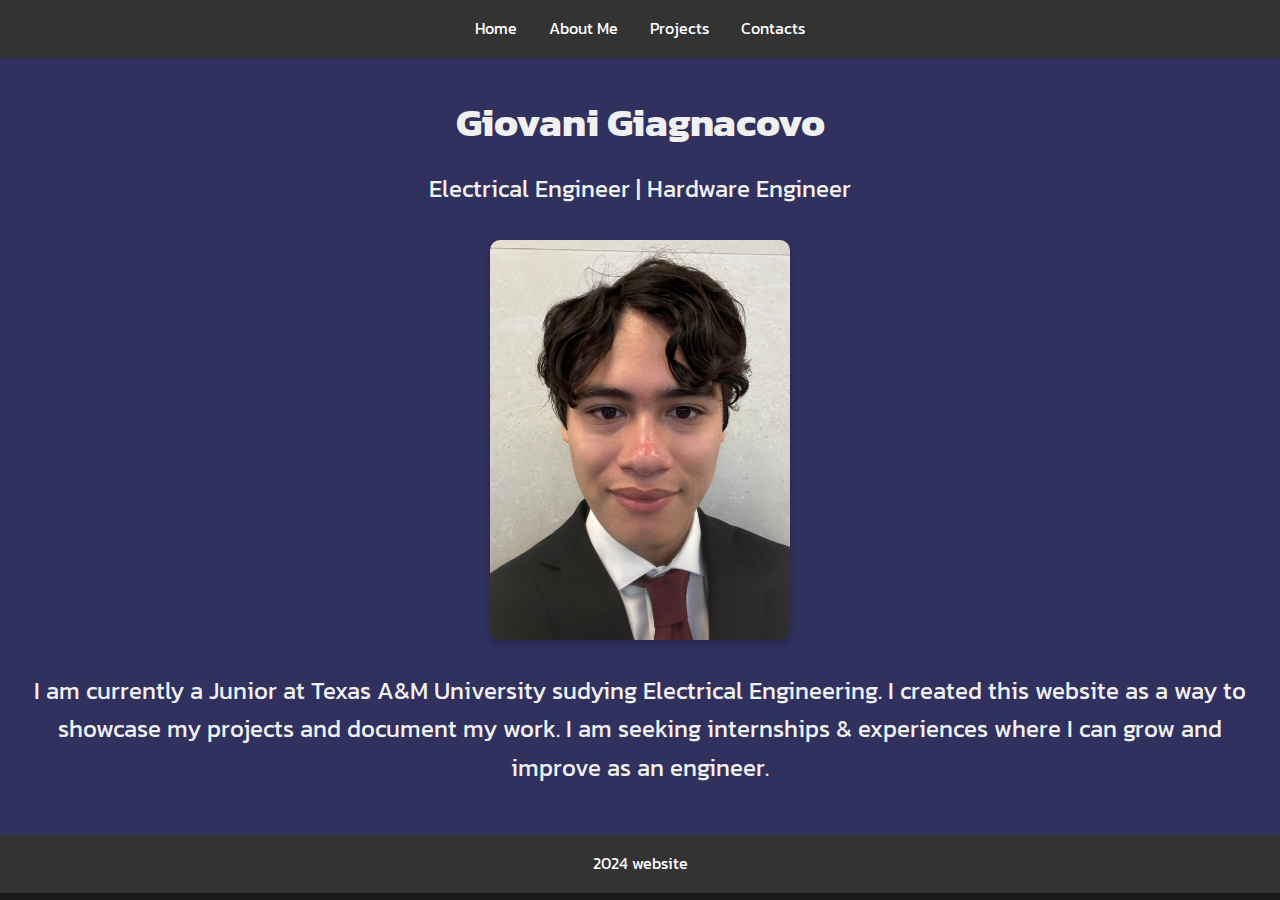
<file: index.html>
<html lang="en">

<head>
    <meta charset="UTF-8">
    <meta name="viewport"
    content="width=device-width, initial-scale=1.0">

    <title> Giovani Giagnacovo </title>

    <link rel="stylesheet" href="index.css">

    <link rel="preconnect" href="https://fonts.googleapis.com">
<link rel="preconnect" href="https://fonts.gstatic.com" crossorigin>
<link href="https://fonts.googleapis.com/css2?family=Kanit:ital,wght@0,100;0,200;0,300;0,400;0,500;0,600;0,700;0,800;0,900;1,100;1,200;1,300;1,400;1,500;1,600;1,700;1,800;1,900&family=Roboto:ital,wght@0,100;0,300;0,400;0,500;0,700;0,900;1,100;1,300;1,400;1,500;1,700;1,900&display=swap" rel="stylesheet">
</head>

<body>
    <header>
        <nav>
            <ul>
                <li>
                    <a href="index.html">Home</a>
                </li>
                <li>
                    <a href="aboutme.html">About Me</a>
                </li>
                <li>
                    <a href="projects.html">Projects</a>
                </li>
                <li>
                    <a href="contacts.html">Contacts</a>
                </li>
            </ul>
        </nav>
    </header>

    <main>
        <section class="hero">
            <h1>
                Giovani Giagnacovo
            </h1>

        <p>
            Electrical Engineer | Hardware Engineer 
        </p>
        <div class="centered-image">
            <img src="images/Me.jpg" alt="Centered Image">
        </div>
        <p>
            I am currently a Junior at Texas A&M University sudying Electrical Engineering. I created this website as a way to showcase my projects and document my work. I am seeking internships & experiences where I can grow and improve as an engineer.
        </p>
        </section>
    </main>

    <footer>
        <p> 2024 website </p>
    </footer>
</body>

</html>
</file>
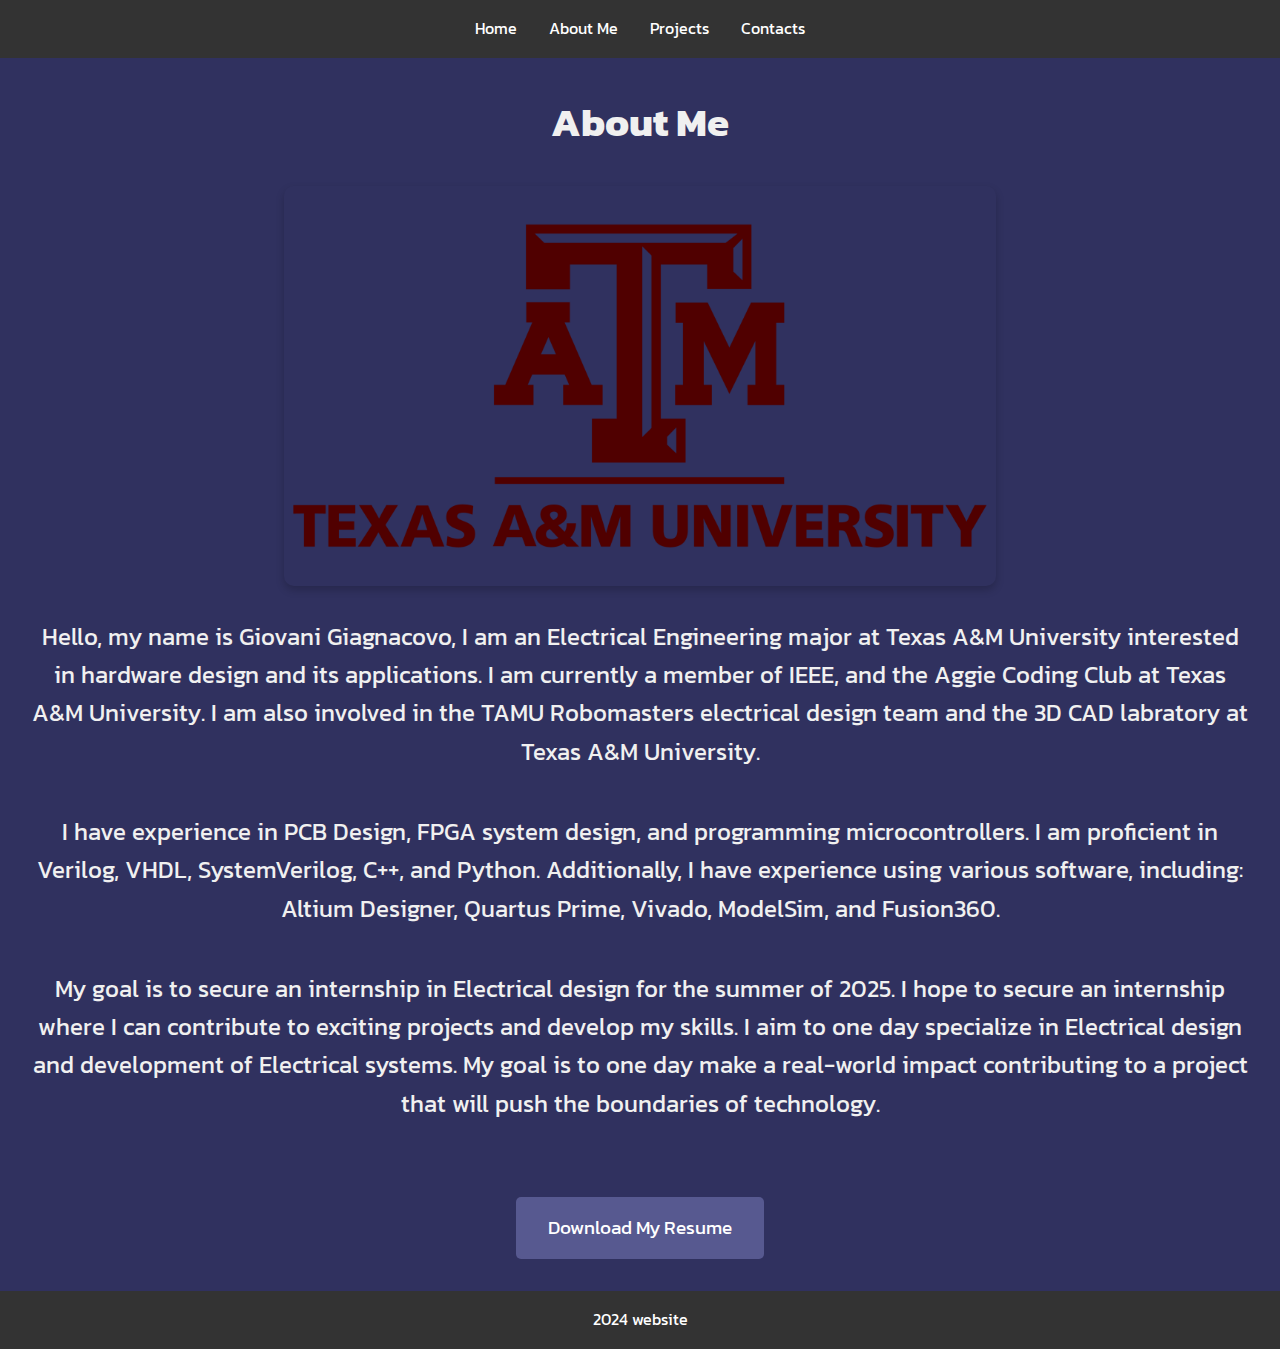
<file: aboutme.html>
<!DOCTYPE html>
<html lang="en">

<head>
    <meta charset="UTF-8">
    <meta name="viewport" content="width=device-width, initial-scale=1.0">
    <title>Giovani Giagnacovo</title>
    <link rel="stylesheet" href="index.css">
    <link rel="preconnect" href="https://fonts.googleapis.com">
    <link rel="preconnect" href="https://fonts.gstatic.com" crossorigin>
    <link href="https://fonts.googleapis.com/css2?family=Kanit:ital,wght@0,100;0,200;0,300;0,400;0,500;0,600;0,700;0,800;0,900&family=Roboto:ital,wght@0,100;0,300;0,400;0,500;0,700;0,900;1,100;1,300;1,400;1,500;1,700;1,900&display=swap" rel="stylesheet">
</head>

<body>
    <header>
        <nav>
            <ul>
                <li><a href="index.html">Home</a></li>
                <li><a href="aboutme.html">About Me</a></li>
                <li><a href="projects.html">Projects</a></li>
                <li><a href="contacts.html">Contacts</a></li>
            </ul>
        </nav>
    </header>

    <main>
        <section class="hero">
            <h1>About Me</h1>
            <div class="centered-image">
                <img src="images/tamu.png" alt="Centered Image">
            </div>
            <p>Hello, my name is Giovani Giagnacovo, I am an Electrical Engineering major at Texas A&M University interested in hardware design and its applications. I am currently a member of IEEE, and the Aggie Coding Club at Texas A&M University. I am also involved in the TAMU Robomasters electrical design team and the 3D CAD labratory at Texas A&M University.</p>
            <br>
            <p>I have experience in PCB Design, FPGA system design, and programming microcontrollers. I am proficient in Verilog, VHDL, SystemVerilog, C++, and Python. Additionally, I have experience using various software, including: Altium Designer, Quartus Prime, Vivado, ModelSim, and Fusion360.</p>
            <br>
            <p>My goal is to secure an internship in Electrical design for the summer of 2025. I hope to secure an internship where I can contribute to exciting projects and develop my skills. I aim to one day specialize in Electrical design and development of Electrical systems. My goal is to one day make a real-world impact contributing to a project that will push the boundaries of technology.</p>
            <br>

            <div class="resume-button-container">
                <a href="Giovani Giagnacovo Resume.pdf" download="Giovani_Giagnacovo_Resume" class="resume-button">Download My Resume</a>
            </div>
        </section>
    </main>

    <footer>
        <p>2024 website</p>
    </footer>
</body>

</html>
</file>
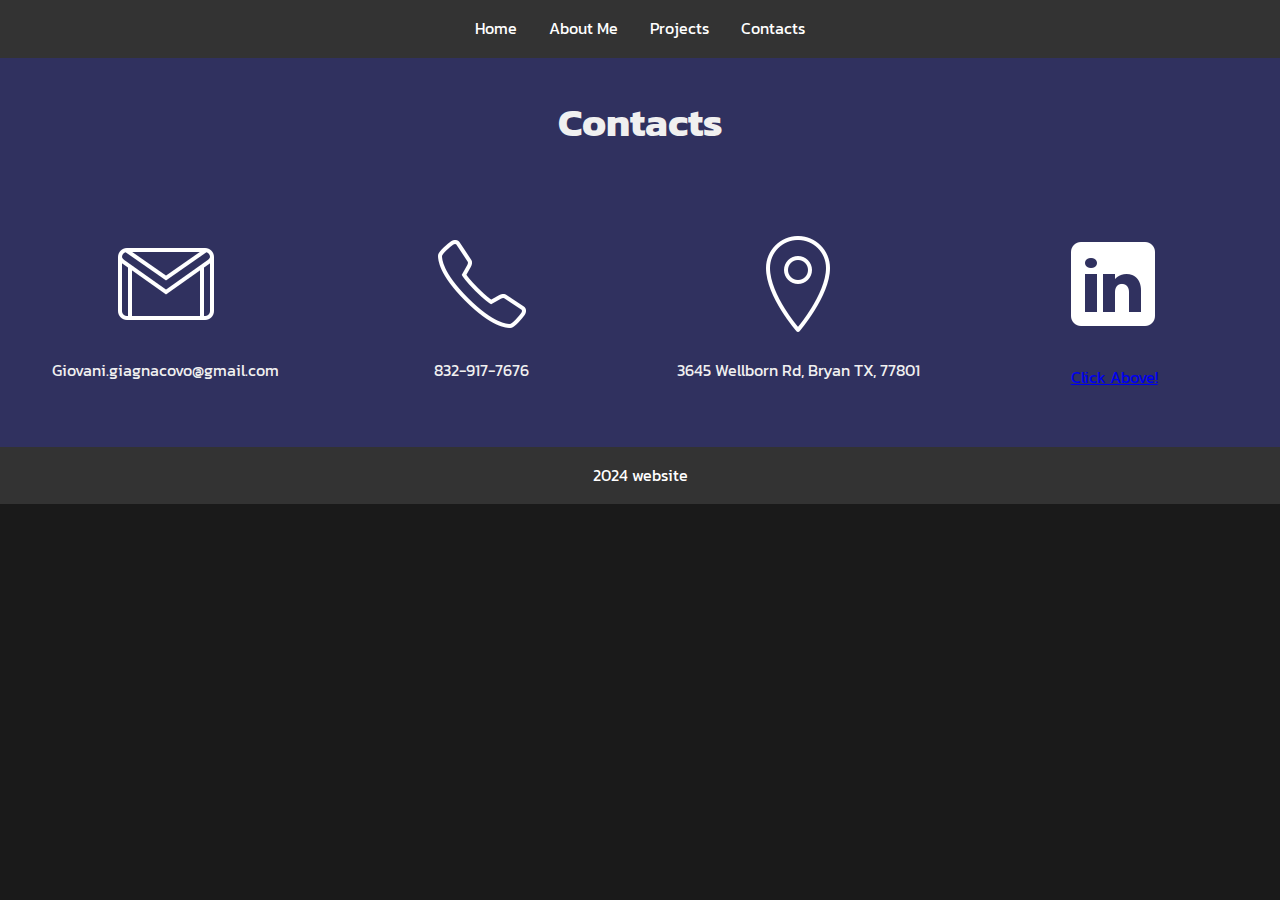
<file: contacts.html>
<!DOCTYPE html>
<html lang="en">

<head>
    <meta charset="UTF-8">
    <meta name="viewport" content="width=device-width, initial-scale=1.0">
    <title>Giovani Giagnacovo</title>
    <link rel="stylesheet" href="index.css">
    <link rel="preconnect" href="https://fonts.googleapis.com">
    <link rel="preconnect" href="https://fonts.gstatic.com" crossorigin>
    <link href="https://fonts.googleapis.com/css2?family=Kanit:ital,wght@0,100;0,200;0,300;0,400;0,500;0,600;0,700;0,800;0,900&family=Roboto:ital,wght@0,100;0,300;0,400;0,500;0,700;0,900;1,100;1,300;1,400;1,500;1,700;1,900&display=swap" rel="stylesheet">
</head>

<body>
    <header>
        <nav>
            <ul>
                <li><a href="index.html">Home</a></li>
                <li><a href="aboutme.html">About Me</a></li>
                <li><a href="projects.html">Projects</a></li>
                <li><a href="contacts.html">Contacts</a></li>
            </ul>
        </nav>
    </header>

    <main>
        <section class="hero">
            <h1>Contacts</h1>
        </section>
        <section class="contacts-grid">
            <div class="contact-item">
                <img src="images/mail.png" alt="Contact 1">
                <p>Giovani.giagnacovo@gmail.com</p>
            </div>
            <div class="contact-item">
                <img src="images/phone.png" alt="Contact 2">
                <p>832-917-7676</p>
            </div>
            <div class="contact-item">
                <img src="images/location.png" alt="Contact 3">
                <p>3645 Wellborn Rd, Bryan TX, 77801</p>
            </div>
            <div class="contact-item">
                <a href="https://www.linkedin.com/in/giovanigiagnacovo" target="_blank">
                    <img src="images/linked-in.png" alt="LinkedIn">
                    <p>Click Above!</p>
                </a>
            </div>
        </section>
    </main>

    <footer>
        <p>2024 website</p>
    </footer>
</body>

</html>
</file>
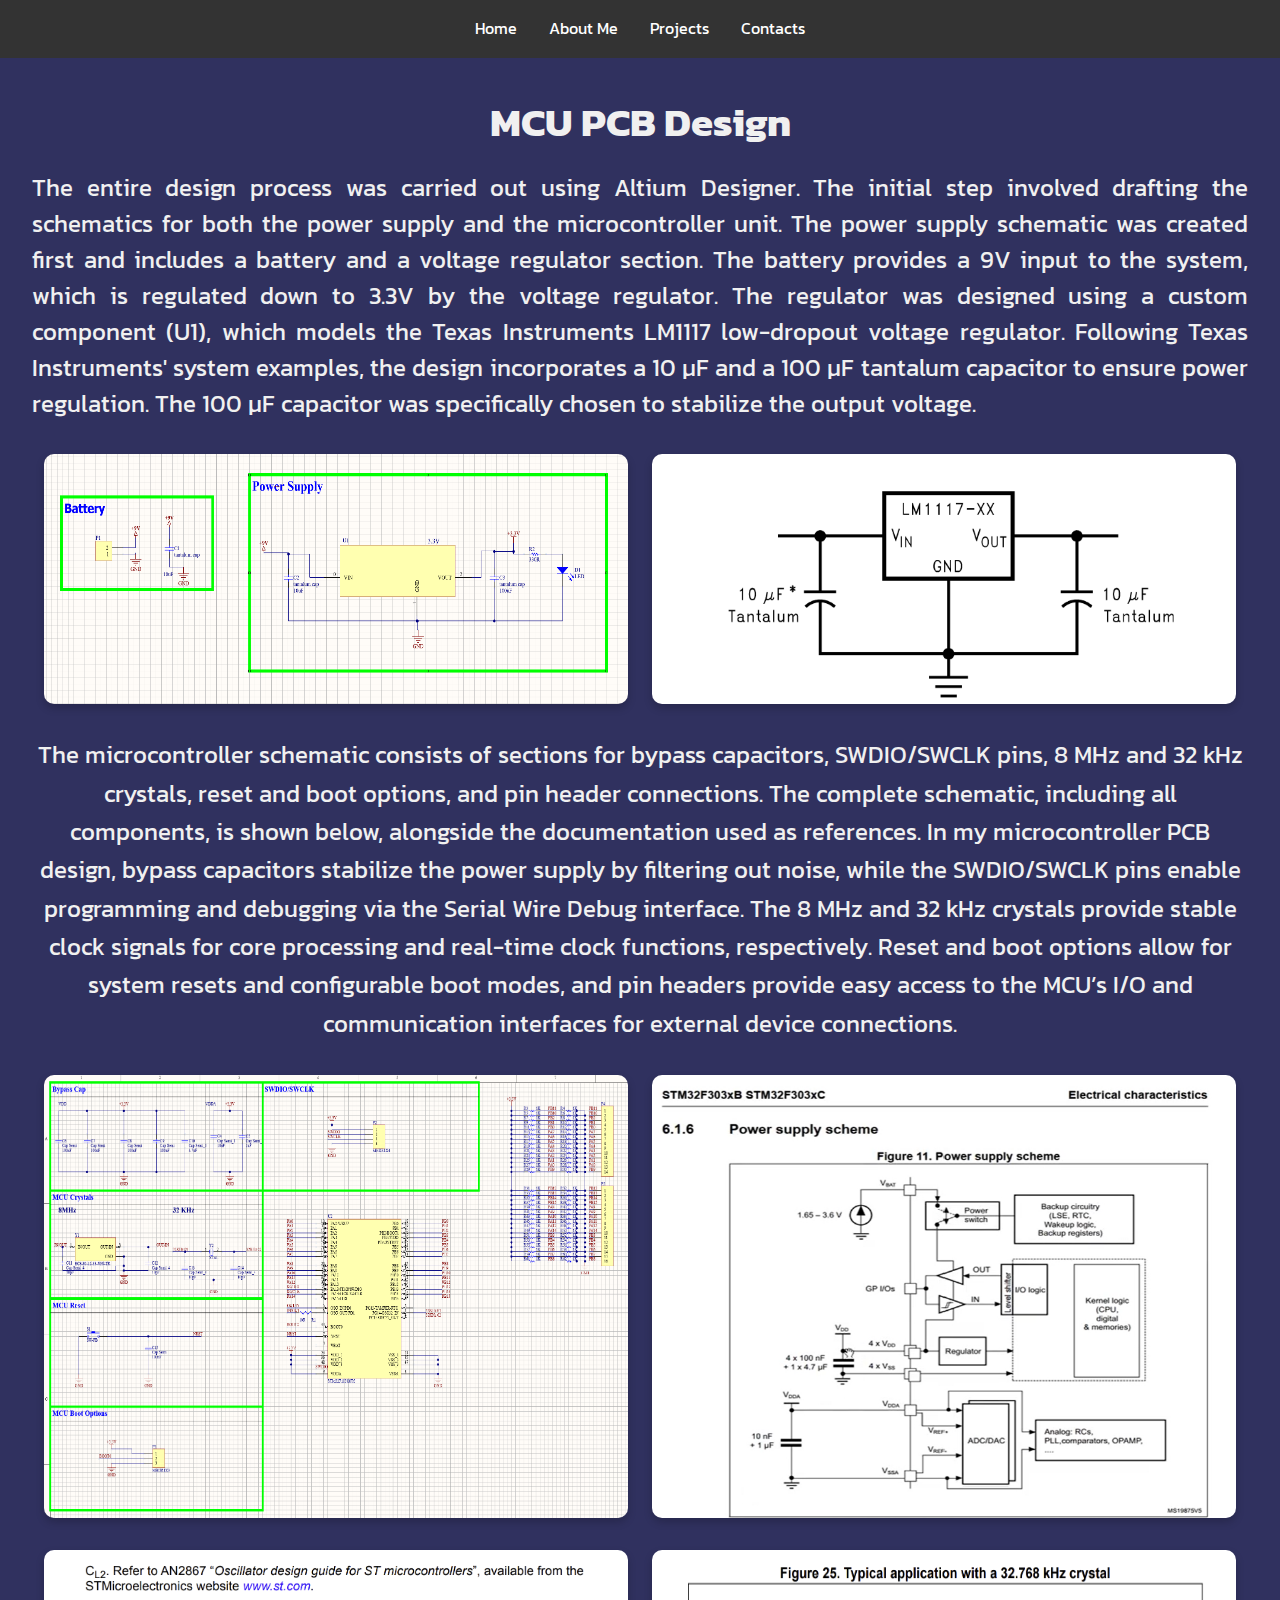
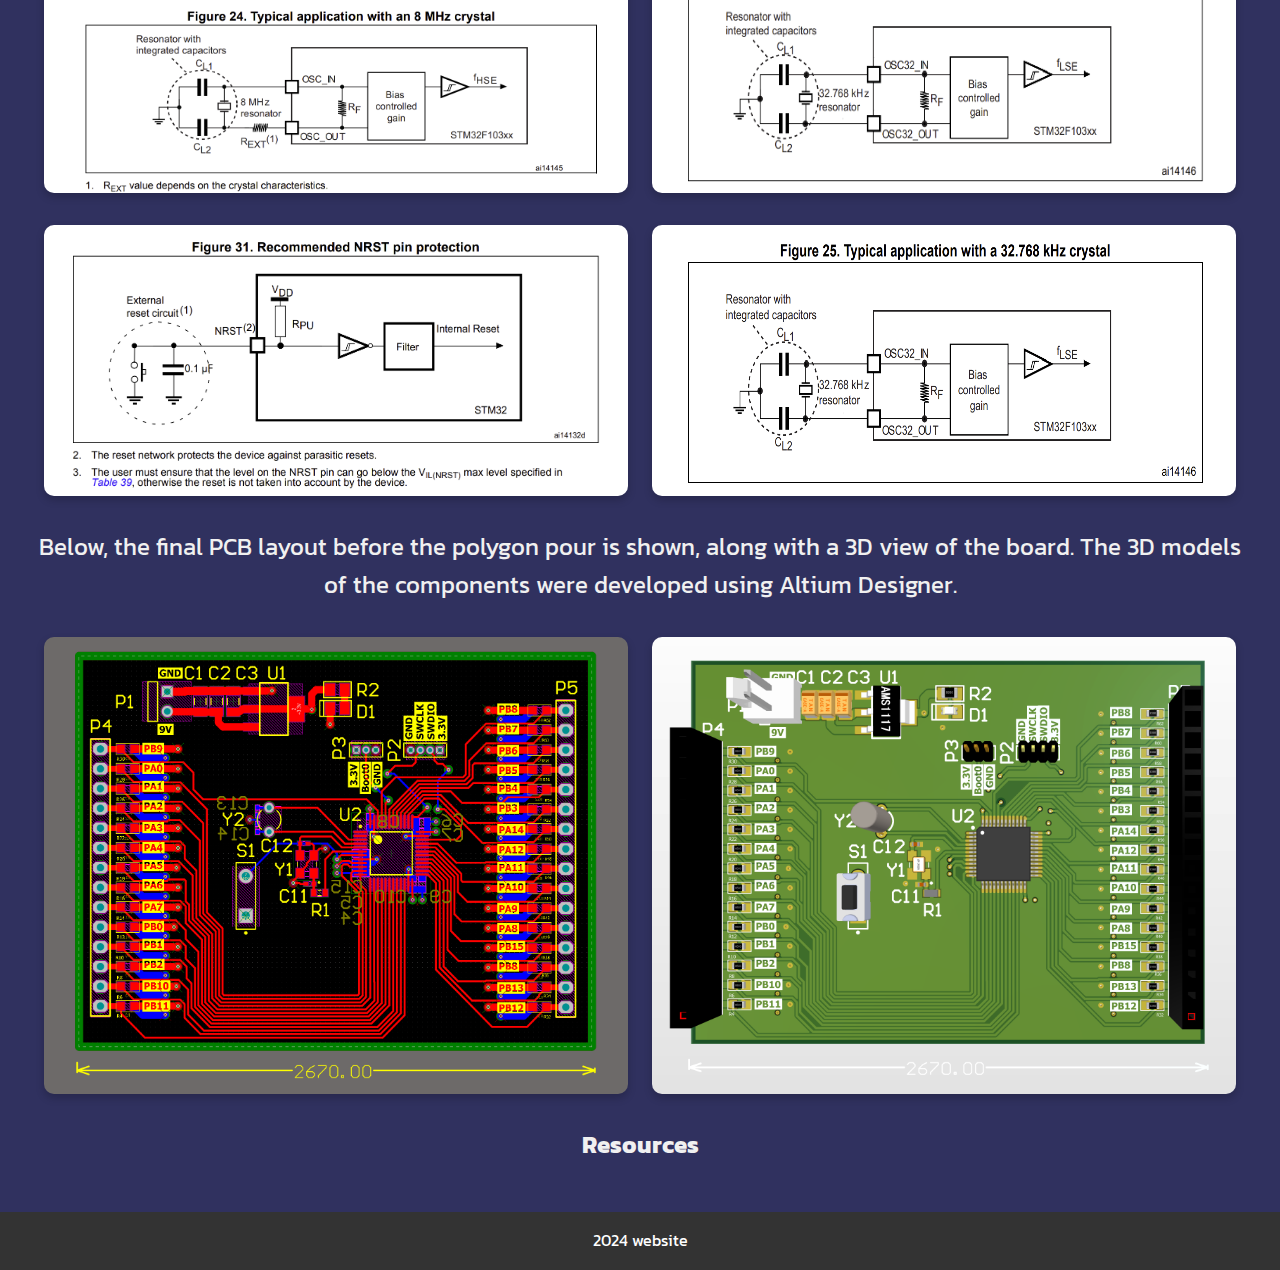
<file: project1-details.html>
<!DOCTYPE html>
<html lang="en">

<head>
    <meta charset="UTF-8">
    <meta name="viewport" content="width=device-width, initial-scale=1.0">
    <title>Project Details - [Project Title]</title>
    <link rel="stylesheet" href="index.css">

    <link rel="preconnect" href="https://fonts.googleapis.com">
    <link rel="preconnect" href="https://fonts.gstatic.com" crossorigin>
    <link href="https://fonts.googleapis.com/css2?family=Kanit:ital,wght@0,100;0,200;0,300;0,400;0,500;0,600;0,700;0,800;0,900&family=Roboto:ital,wght@0,100;0,300;0,400;0,500;0,700;0,900&display=swap"
        rel="stylesheet">
</head>

<body>
    <header>
        <nav>
            <ul>
                <li>
                    <a href="index.html">Home</a>
                </li>
                <li>
                    <a href="aboutme.html">About Me</a>
                </li>
                <li>
                    <a href="projects.html">Projects</a>
                </li>
                <li>
                    <a href="contacts.html">Contacts</a>
                </li>
            </ul>
        </nav>
    </header>

    <main>
        <section class="hero">
            <h1>MCU PCB Design</h1>

        <section class="project-details">

            
            <p class="project-description">
                The entire design process was carried out using Altium Designer. The initial step involved drafting the schematics for both the power supply and the microcontroller unit. The power supply schematic was created first and includes a battery and a voltage regulator section. The battery provides a 9V input to the system, which is regulated down to 3.3V by the voltage regulator. The regulator was designed using a custom component (U1), which models the Texas Instruments LM1117 low-dropout voltage regulator. Following Texas Instruments' system examples, the design incorporates a 10 µF and a 100 µF tantalum capacitor to ensure power regulation. The 100 µF capacitor was specifically chosen to stabilize the output voltage.
            </p>

            <div class="image-container">
                <img src="images/p11.png" alt="Image 1 description">
                <img src="images/voltageregulator.png" alt="Image 2 description">
            </div>

            <p>
                The microcontroller schematic consists of sections for bypass capacitors, SWDIO/SWCLK pins, 8 MHz and 32 kHz crystals, reset and boot options, and pin header connections. The complete schematic, including all components, is shown below, alongside the documentation used as references. In my microcontroller PCB design, bypass capacitors stabilize the power supply by filtering out noise, while the SWDIO/SWCLK pins enable programming and debugging via the Serial Wire Debug interface. The 8 MHz and 32 kHz crystals provide stable clock signals for core processing and real-time clock functions, respectively. Reset and boot options allow for system resets and configurable boot modes, and pin headers provide easy access to the MCU’s I/O and communication interfaces for external device connections.

            </p>

            <div class="image-container">
                <img src="images/mcu.png" alt="Image 1 description">
                <img src="images/bypass.png" alt="Image 2 description">
            </div>

            <div class="image-container">
                <img src="images/ct.png" alt="Image 1 description">
                <img src="images/32ct.png" alt="Image 2 description">
            </div>

            <div class="image-container">
                <img src="images/reset.png" alt="Image 1 description">
                <img src="images/32ct.png" alt="Image 2 description">
            </div>

            <p>
            Below, the final PCB layout before the polygon pour is shown, along with a 3D view of the board. The 3D models of the components were developed using Altium Designer.
            </p>
            <div class="image-container">
                <img src="images/pcbb.png" alt="Image 1 description">
                <img src="images/3dpcb.png" alt="Image 2 description">
            </div>

            <h2 class="section-header">Resources</h2>
            <p class="resources-description">
                <!-- List resources here, such as links to schematics, BOM, code, etc. -->
            </p>
        </section>
    </section>
    </main>

    <footer>
        <p>2024 website</p>
    </footer>
</body>

</html>
</file>
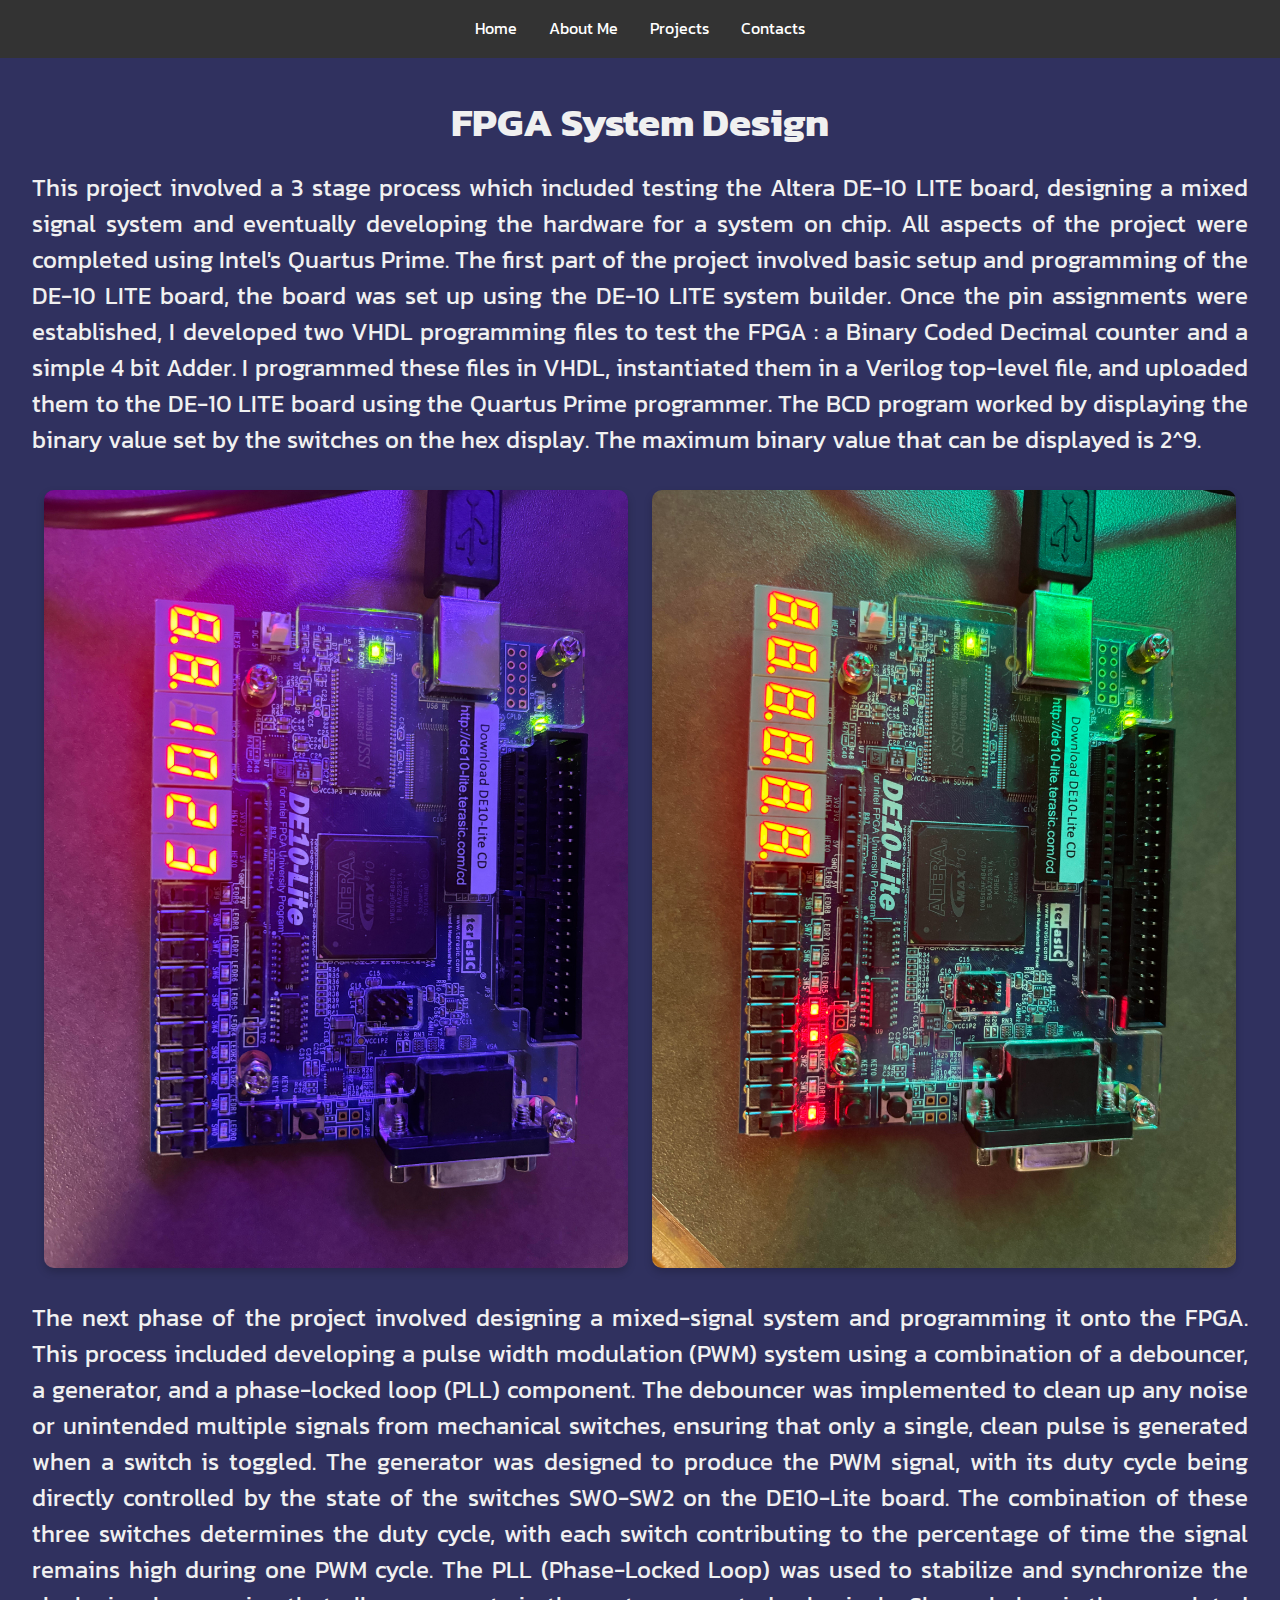
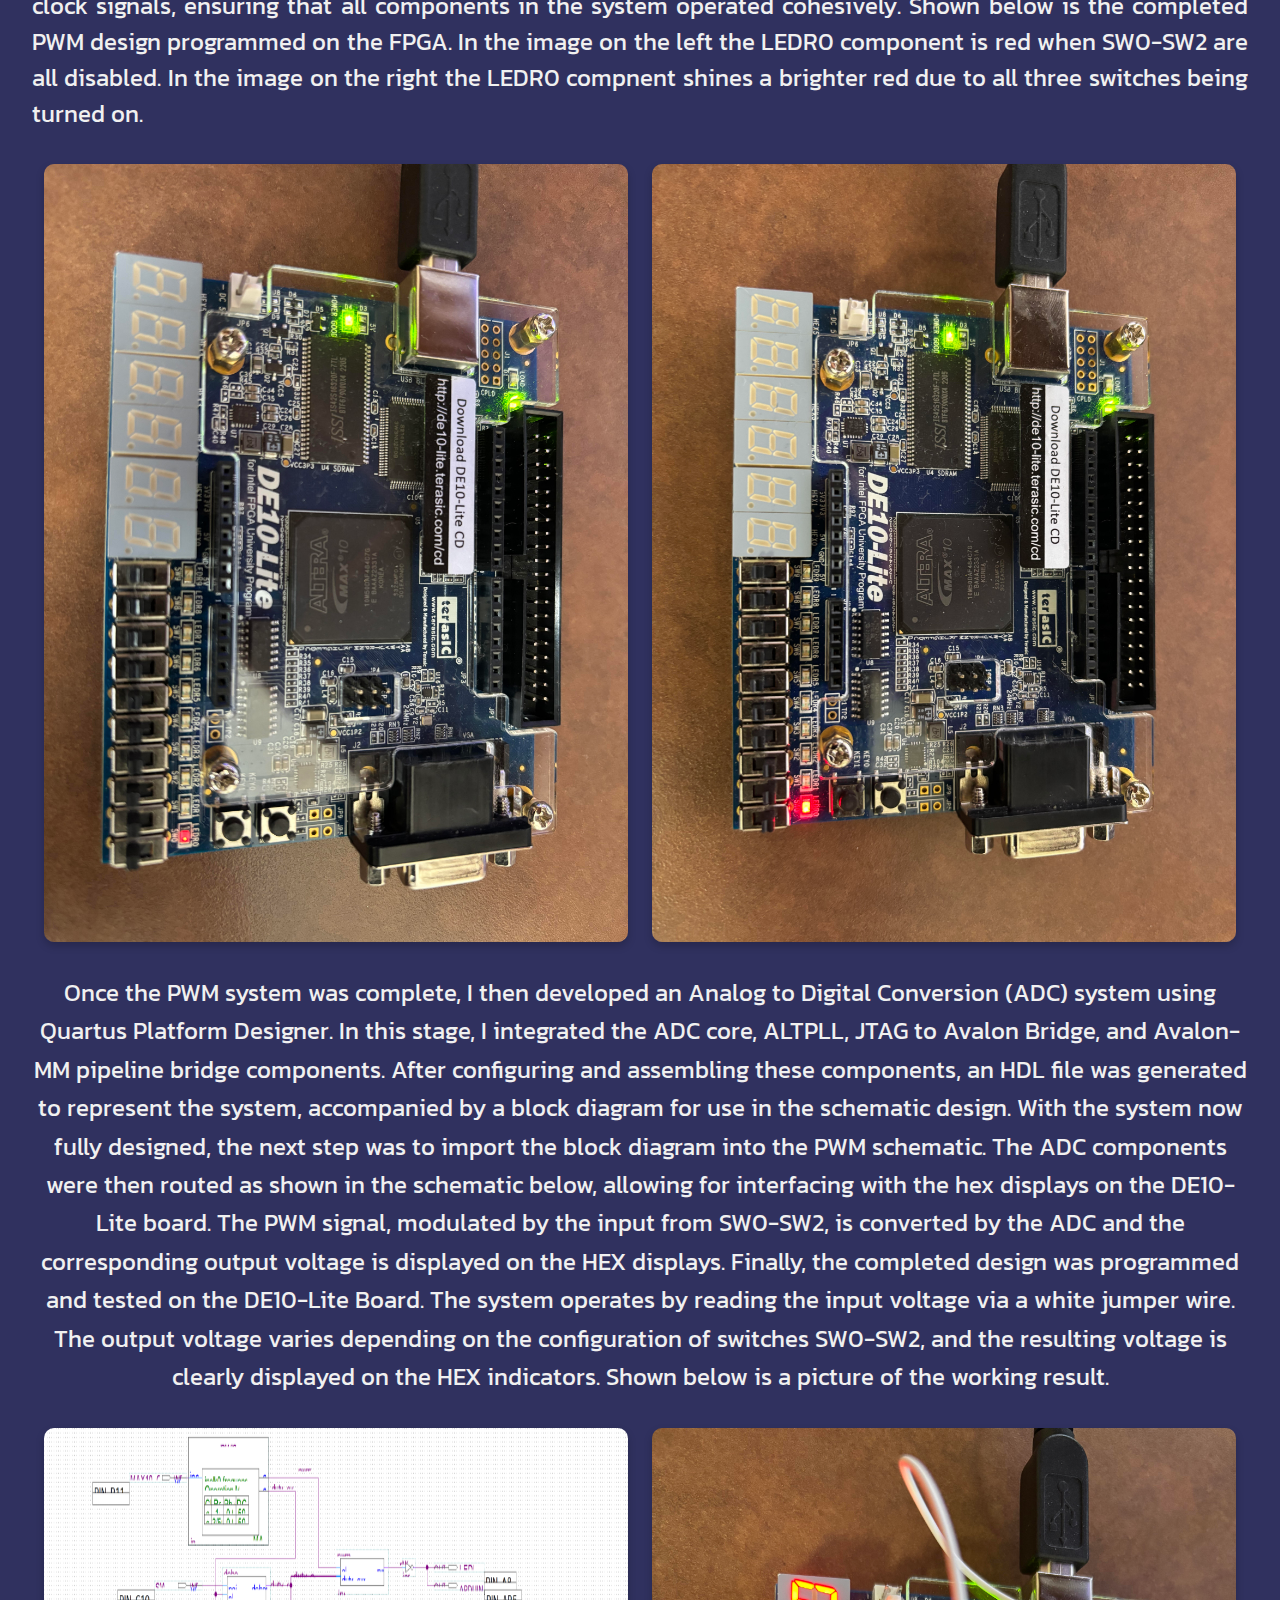
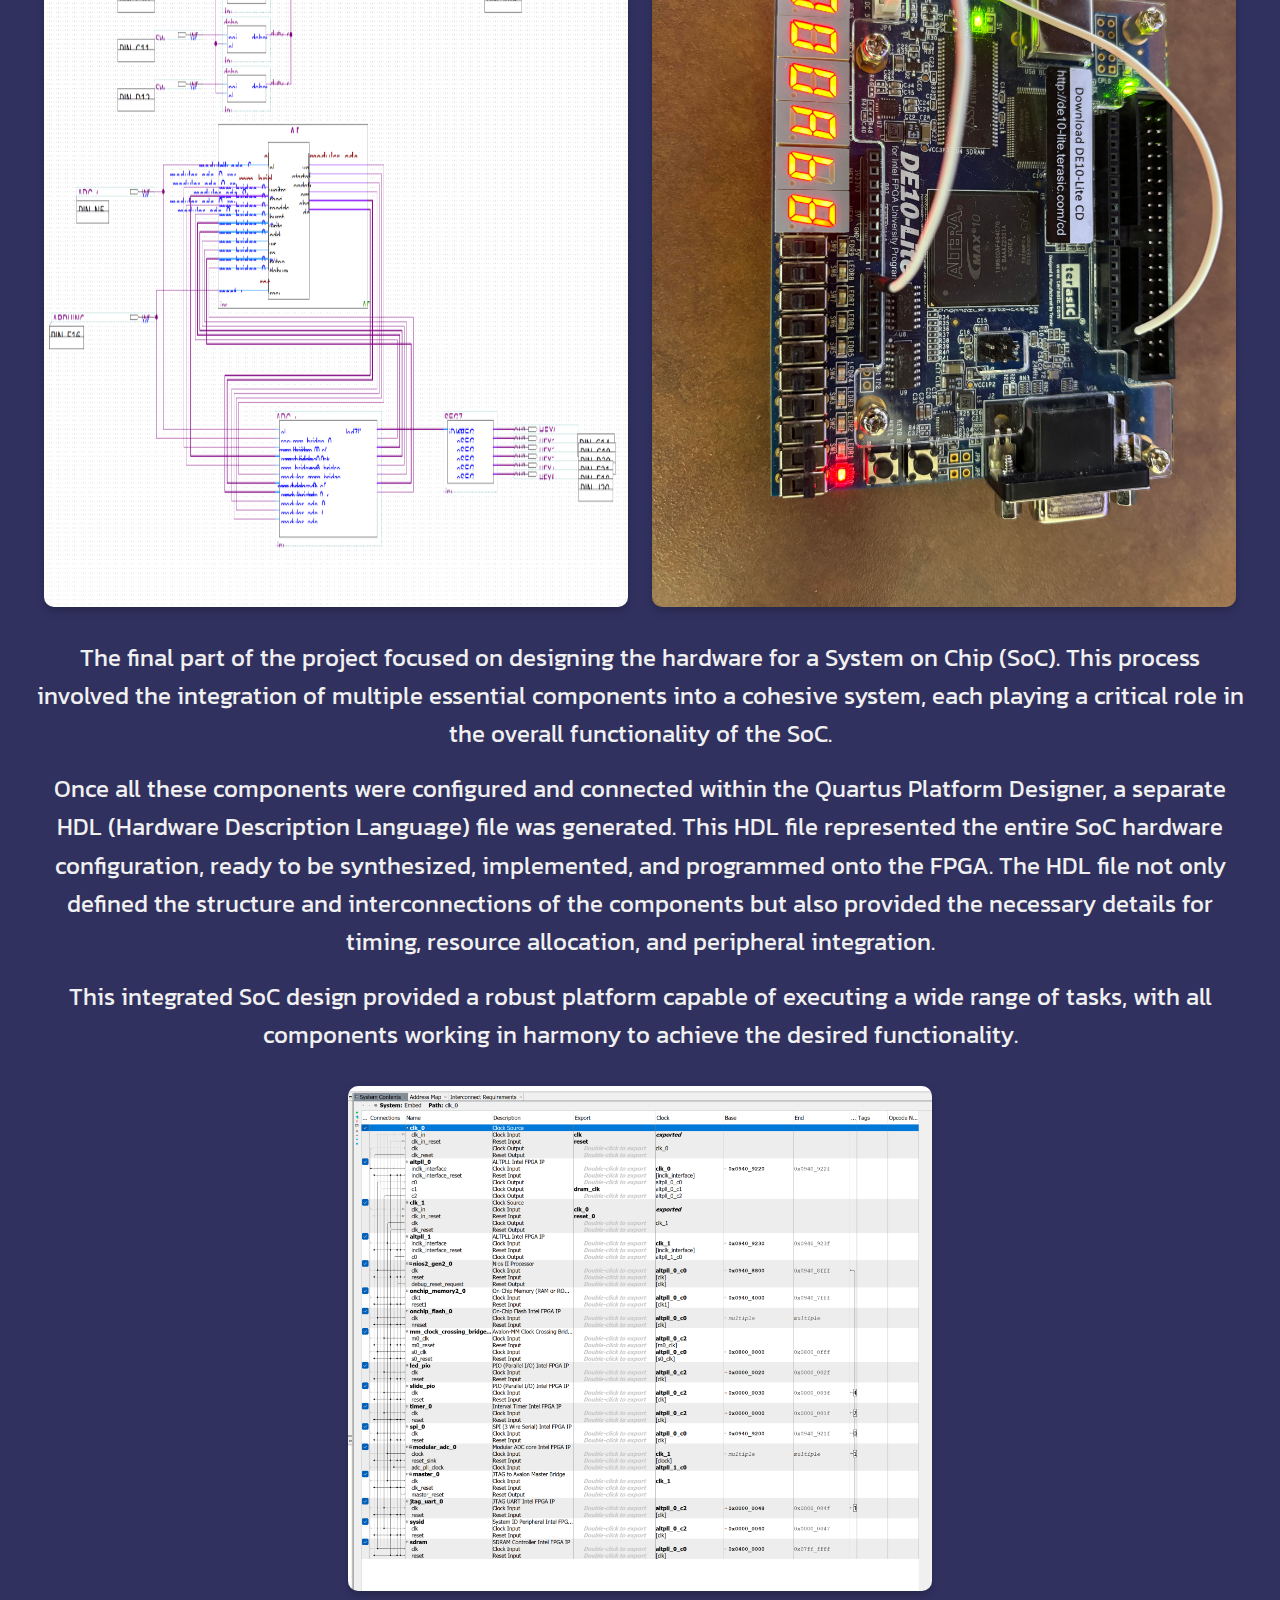
<file: project2-details.html>
<!DOCTYPE html>
<html lang="en">

<head>
    <meta charset="UTF-8">
    <meta name="viewport" content="width=device-width, initial-scale=1.0">
    <title>Project Details - [Project Title]</title>
    <link rel="stylesheet" href="index.css">

    <link rel="preconnect" href="https://fonts.googleapis.com">
    <link rel="preconnect" href="https://fonts.gstatic.com" crossorigin>
    <link href="https://fonts.googleapis.com/css2?family=Kanit:ital,wght@0,100;0,200;0,300;0,400;0,500;0,600;0,700;0,800;0,900&family=Roboto:ital,wght@0,100;0,300;0,400;0,500;0,700;0,900;1,100;1,300;1,400;1,500;1,700;1,900&display=swap"
        rel="stylesheet">
</head>

<body>
    <header>
        <nav>
            <ul>
                <li>
                    <a href="index.html">Home</a>
                </li>
                <li>
                    <a href="aboutme.html">About Me</a>
                </li>
                <li>
                    <a href="projects.html">Projects</a>
                </li>
                <li>
                    <a href="contacts.html">Contacts</a>
                </li>
            </ul>
        </nav>
    </header>

    <main>
        <section class="hero">
            <h1>FPGA System Design</h1>
        
        <section class="project-details">
            
            <p class="project-description">
                This project involved a 3 stage process which included testing the Altera DE-10 LITE board, designing a mixed signal system and eventually developing the hardware for a system on chip. All aspects of the project were completed using Intel's Quartus Prime.
                The first part of the project involved basic setup and programming of the DE-10 LITE board, the board was set up using the DE-10 LITE system builder. Once the pin assignments were established, I developed two VHDL programming files to test the FPGA 
                : a Binary Coded Decimal counter and a simple 4 bit Adder. I programmed these files in VHDL, instantiated them in a Verilog top-level file, and uploaded them to the DE-10 LITE board using the Quartus Prime programmer. 
                
                
                
                The BCD program worked by displaying the binary value set by the switches on the hex display. The maximum binary value that can be displayed is 2^9. 
            </p>

            <div class="image-container">
                <img src="images/bcd.jpg" alt="Image 1 description">
                <img src="images/adder.jpg" alt="Image 2 description">
            </div>

            <p class="project-description">
                The next phase of the project involved designing a mixed-signal system and programming it onto the FPGA. This process included developing a pulse width modulation (PWM) system using a combination of a debouncer, a generator, and a phase-locked loop (PLL) component.

The debouncer was implemented to clean up any noise or unintended multiple signals from mechanical switches, ensuring that only a single, clean pulse is generated when a switch is toggled. The generator was designed to produce the PWM signal, with its duty cycle being directly controlled by the state of the switches SW0-SW2 on the DE10-Lite board. The combination of these three switches determines the duty cycle, with each switch contributing to the percentage of time the signal remains high during one PWM cycle. The PLL (Phase-Locked Loop) was used to stabilize and synchronize the clock signals, ensuring that all components in the system operated cohesively. Shown below is the completed PWM design programmed on the FPGA. In the image on the left the LEDR0 component is red when SW0-SW2 are all disabled. In the image on the right the LEDR0 compnent shines a brighter red due to all three switches being turned on.                </p>

                <div class="image-container">
                    <img src="images/lowpwm.jpg" alt="Image 1 description">
                    <img src="images/highpwm.jpg" alt="Image 2 description">
                </div>
                <p>
Once the PWM system was complete, I then developed an Analog to Digital Conversion (ADC) system using Quartus Platform Designer. In this stage, I integrated the ADC core, ALTPLL, JTAG to Avalon Bridge, and Avalon-MM pipeline bridge components. After configuring and assembling these components, an HDL file was generated to represent the system, accompanied by a block diagram for use in the schematic design.

With the system now fully designed, the next step was to import the block diagram into the PWM schematic. The ADC components were then routed as shown in the schematic below, allowing for interfacing with the hex displays on the DE10-Lite board. The PWM signal, modulated by the input from SW0-SW2, is converted by the ADC and the corresponding output voltage is displayed on the HEX displays.

Finally, the completed design was programmed and tested on the DE10-Lite Board. The system operates by reading the input voltage via a white jumper wire. The output voltage varies depending on the configuration of switches SW0-SW2, and the resulting voltage is clearly displayed on the HEX indicators.

Shown below is a picture of the working result.
            </p>

            
            <div class="image-container">
                <img src="images/adc.png" alt="Image 1 description">
                <img src="images/adcfpga.jpg" alt="Image 2 description">
            </div>
            
            <p>
                The final part of the project focused on designing the hardware for a System on Chip (SoC). This process involved the integration of multiple essential components into a cohesive system, each playing a critical role in the overall functionality of the SoC. 
            </p>
         
            <p>
                Once all these components were configured and connected within the Quartus Platform Designer, a separate HDL (Hardware Description Language) file was generated. This HDL file represented the entire SoC hardware configuration, ready to be synthesized, implemented, and programmed onto the FPGA. The HDL file not only defined the structure and interconnections of the components but also provided the necessary details for timing, resource allocation, and peripheral integration.
            </p>
            <p>
                This integrated SoC design provided a robust platform capable of executing a wide range of tasks, with all components working in harmony to achieve the desired functionality.  
            </p>

            <div class="image-container">
                <img src="images/onchipsystem.png" alt="Image 1 description">
</file>
<file: index.css>
* {
    margin: 0;
    padding: 0;
    box-sizing: border-box;
}

body {
    font-family: "Kanit", sans-serif;
    font-weight: 400;
    font-style: normal;
    line-height: 1.6;
    color: #f0f0f0; /* Light color for text */
    background-color: #1a1a1a; /* Dark background for better contrast */
}

header {
    background: #333;
    color: #fff;
    padding: 1rem 0;
}

header nav ul {
    list-style: none;
    display: flex;
    justify-content: center;
}

header nav ul li {
    margin: 0 1rem;
}

header nav ul li a {
    color: #fff;
    text-decoration: none;
}

.hero {
    background: #30315f;
    padding: 2rem;
    text-align: center;
    flex: 1;
}

.hero h1 {
    font-size: 2.5rem;
    font-weight: 700;
    margin-bottom: 1rem; /* Add some space below the heading */
}

.hero p {
    font-size: 1.5rem;
    margin-bottom: 1rem;
}

.centered-image {
    display: flex;
    justify-content: center;
    align-items: center;
    margin: 2rem 0;
}

.centered-image img {
    max-width: 100%;
    height: auto;
    max-height: 400px; /* Set a maximum height if needed */
    width: auto; /* Ensure the aspect ratio is maintained */
    border-radius: 10px; /* Optional: Add rounded corners */
}

.resume-button-container {
    display: flex;
    justify-content: center;
    margin-top: 2rem;
}

.resume-button {
    background-color: #575990;
    color: #fff;
    padding: 1rem 2rem;
    text-decoration: none;
    border-radius: 5px;
    font-size: 1.2rem;
    transition: background-color 0.3s ease;
}

.resume-button:hover {
    background-color: #404070;
}

footer {
    background: #333;
    color: #fff;
    text-align: center;
    padding: 1rem 0;
}

.contacts-grid {
    display: flex;
    flex-wrap: wrap; /* Ensure flex items wrap */
    justify-content: space-between;
    background: #30315f;
    padding: 2rem;
}

.contact-item {
    display: flex;
    flex-direction: column;
    align-items: center;
    width: 22%; /* Adjust this value to fit 4 items in a row */
    margin-bottom: 1rem;
}

.contact-item img {
    max-width: 100%;
    height: auto;
    margin-bottom: 1rem;
}

.contact-item p {
    width: 100%;
    padding: 0.5rem;
    box-sizing: border-box;
    text-align: center; /* Center the text */
    word-wrap: break-word; /* Ensure text wraps */
}

@media (max-width: 768px) {
    header nav ul {
        flex-direction: column;
    }
    .contacts-grid {
        flex-direction: column;
        align-items: center;
    }
    .contact-item {
        width: 80%; /* Make contact items full width on small screens */
    }
    .centered-image img {
        max-width: 90%; /* Reduce the max-width on smaller screens */
    }
    .resume-button {
        padding: 0.8rem 1.6rem;
        font-size: 1rem;
    }
}

.projects {
    padding: 2rem;
    background: #282a36;
}

.project {
    margin-bottom: 3rem;
    padding: 1rem;
    background: #44475a;
    border-radius: 10px;
    box-shadow: 0 4px 8px rgba(0, 0, 0, 0.2);
}

.project h2 {
    font-size: 2rem;
    color: #f8f8f2;
    margin-bottom: 1rem;
    text-align: center;
}

.project-description {
    font-size: 1.2rem;
    line-height: 1.5;
    color: #f0f0f0;
    text-align: justify;
    margin-bottom: 2rem; /* Add some space below paragraphs */
}

ul.project-description {
    list-style: disc;
    padding-left: 2rem; /* Add padding to the left to create indentation for bullets */
    margin-bottom: 2rem; /* Space below the list */
}

.centered-image img {
    max-width: 100%;
    height: auto;
    border-radius: 10px;
    box-shadow: 0 4px 8px rgba(0, 0, 0, 0.2);
}

@media (max-width: 768px) {
    .project h2 {
        font-size: 1.5rem;
    }
    .project-description {
        font-size: 1rem;
    }
    .centered-image img {
        max-width: 90%;
    }
}

.button-container {
    display: flex;
    justify-content: center;
    margin-top: 1rem;
}

.view-more-button {
    background-color: #575990;
    color: #fff;
    padding: 0.8rem 1.5rem;
    text-decoration: none;
    border-radius: 5px;
    font-size: 1.1rem;
    transition: background-color 0.3s ease;
}

.view-more-button:hover {
    background-color: #404070;
}

@media (max-width: 768px) {
    .view-more-button {
        padding: 0.6rem 1.2rem;
        font-size: 1rem;
    }
}

/* New CSS for side-by-side images */
.image-container {
    display: flex;
    justify-content: space-around;
    margin: 2rem 0;
}

.image-container img {
    max-width: 48%;
    height: auto;
    border-radius: 10px;
    box-shadow: 0 4px 8px rgba(0, 0, 0, 0.2);
}

@media (max-width: 768px) {
    .image-container {
        flex-direction: column;
        align-items: center;
    }
    .image-container img {
        max-width: 90%;
        margin-bottom: 1rem;
    }
}
</file>
